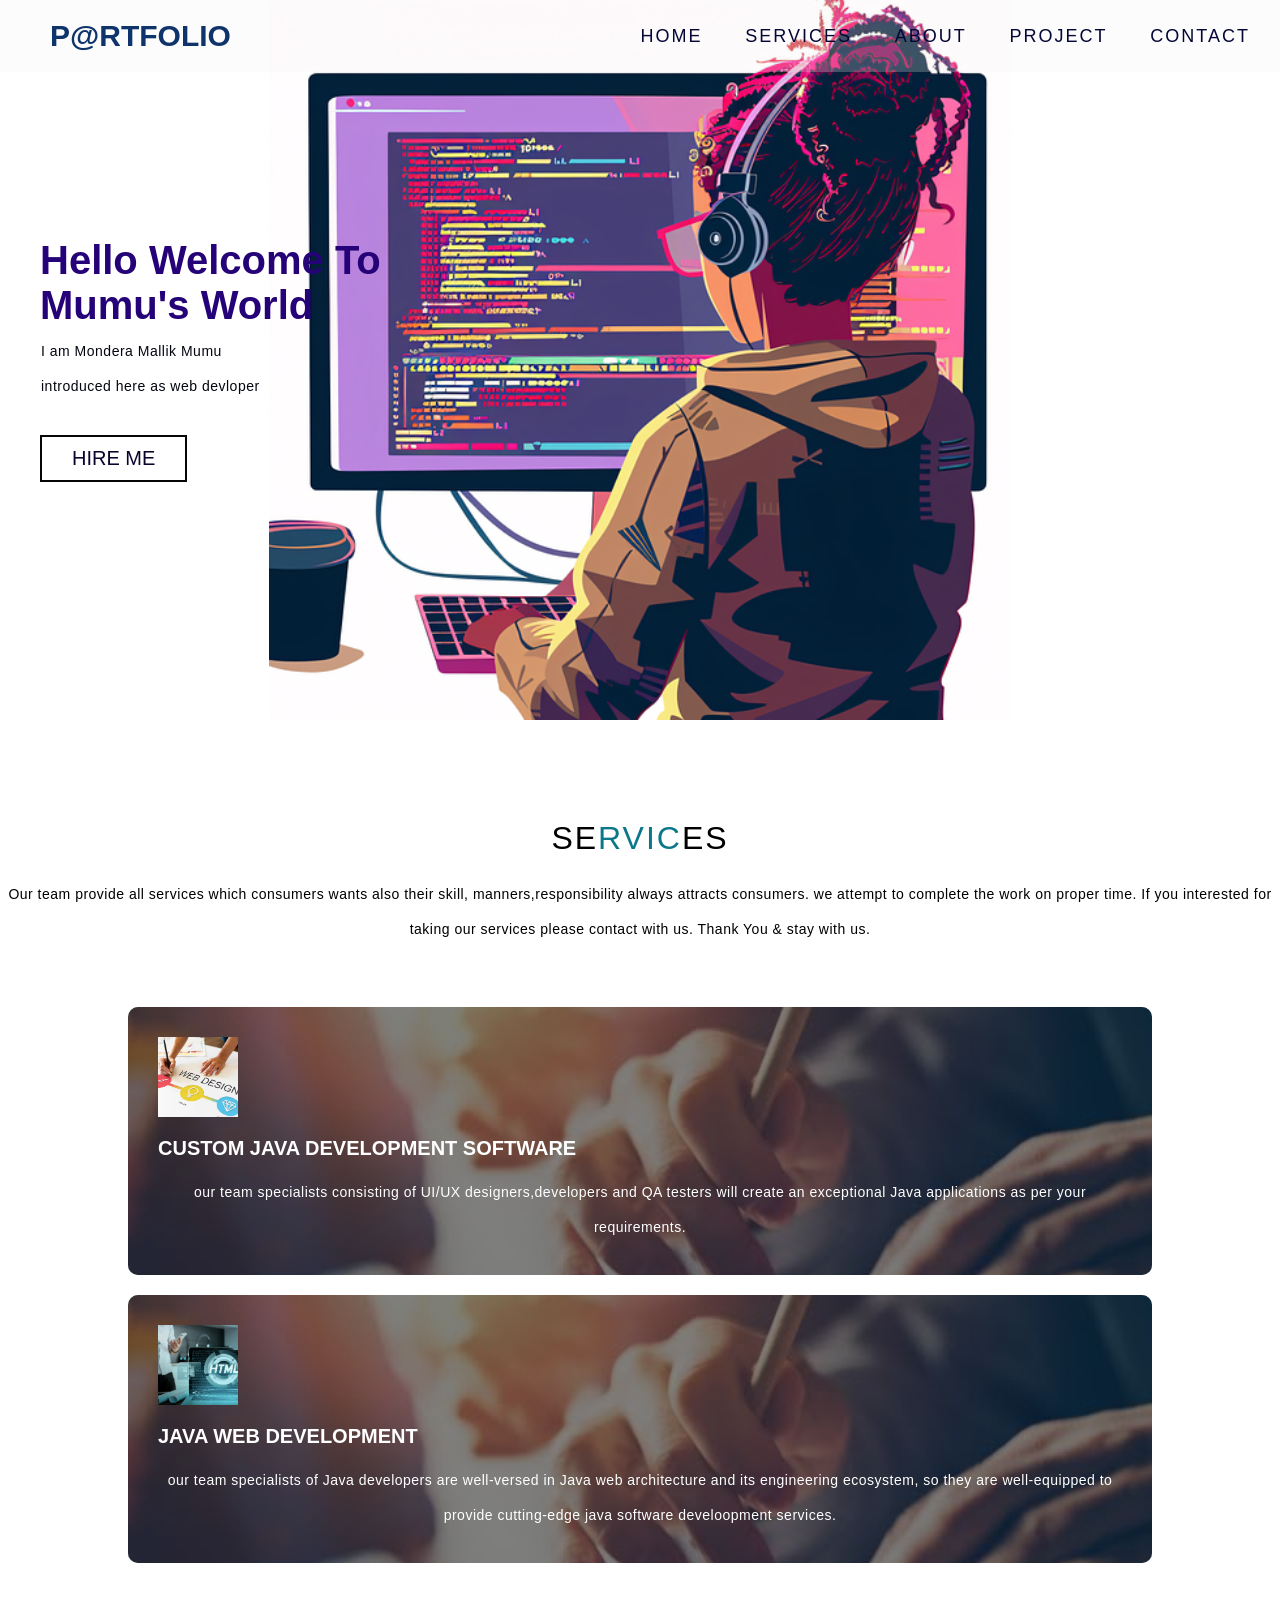
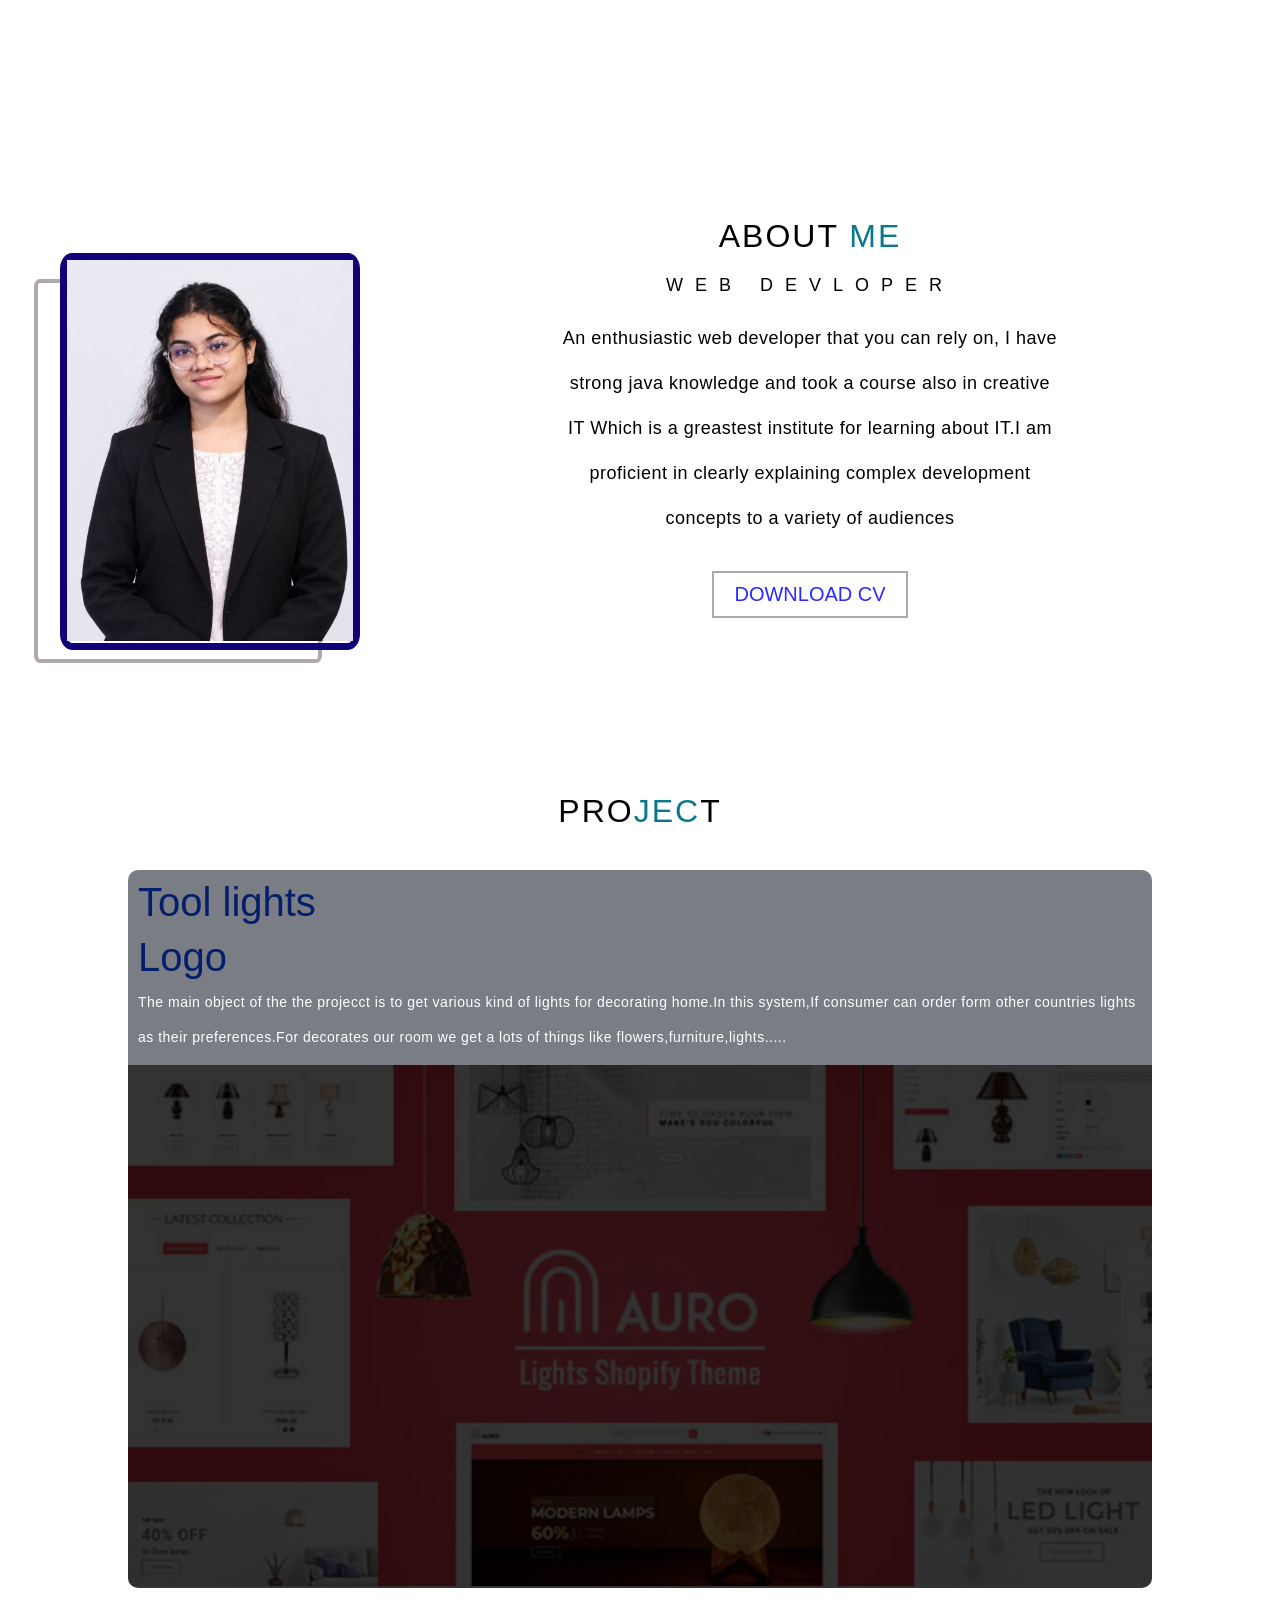
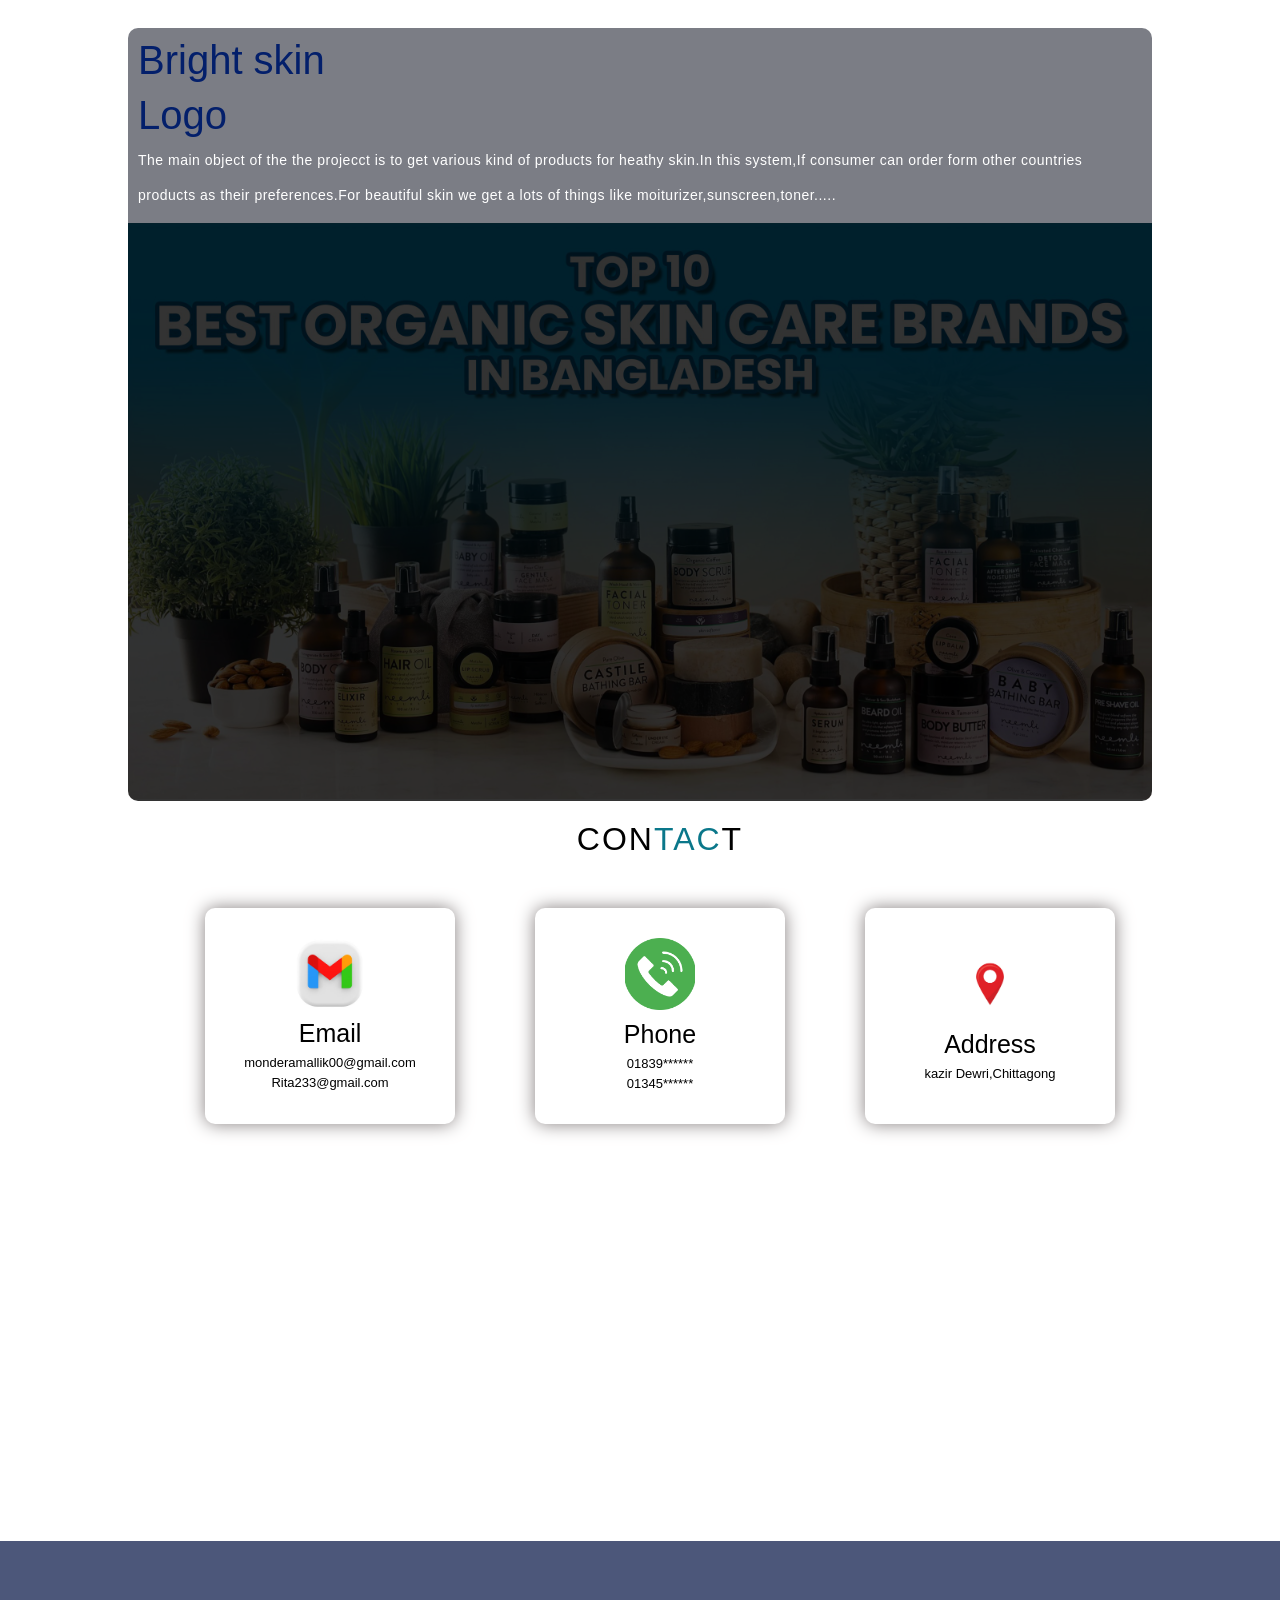
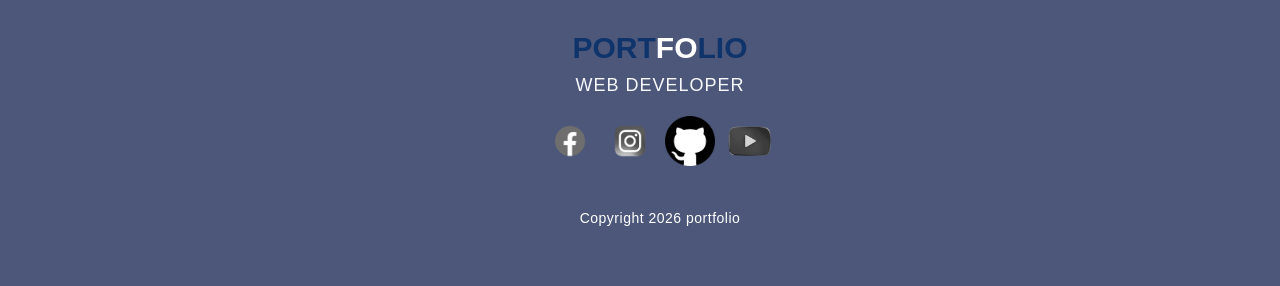
<file: index.html>
<!DOCTYPE html>
<html lang="en">
<head>
    <meta charset="UTF-8">
    <meta name="viewport" content="width=device-width, initial-scale=1.0">
    <title> Personal Portfolio </title>
    <link rel="stylesheet" href="style.css">
</head>
<body>

     <section id="header">
        <div class="header container">
           <div class="nav-bar">
             <div class="brand">
               <a href="#">
                <h1><span>P@RTFOLIO</span></h1>
               </a>
             </div>
             <div class="nav-list">
                <div class="hamb">
                    <div class="bar"></div>
                </div>
                 <ul>
                    <li><a href="#home" data-after="Home">Home</a></li>
                    <li><a href="#Services" data-after="Services">Services</a></li>
                    <li><a href="#About" data-after="About">About</a></li>
                    <li><a href="#Project" data-after="Project">Project</a></li>
                    <li><a href="#contact" data-after="Contact">Contact</a></li>
                 </ul>
             </div>
           </div>
        </div>
     </section>   




    <section id="one">
    <div class="one container">
        <div>

             <h1>  Hello Welcome To <span></span></h1>
             <h1> Mumu's World <span></span></h1>
            <p>I am Mondera Mallik Mumu </br> introduced here as web devloper</p>
              <a href="#" type="button" class="buttonone">Hire Me</a>
        </div>

    </div>
</section>


<section id="services">

<div class="services container">

      <div class="service-top">

          <h1 class="section-title">SE<span>RVIC</span>ES</h1>
          <P>Our team provide all services which consumers wants also their skill,
            manners,responsibility always attracts consumers.
            we attempt to complete the work on proper time.
            If you interested for taking our services please contact with us.
            Thank You & stay with us.</P>
      </div>

     <div class="service-bottom">

            <div class="service-item">


               <div class="icon"><img src="./image/p1.avif"/></div>

                   <h2> custom java development software </h2>

                   <p>our team specialists consisting of UI/UX designers,developers and QA testers
                     will create an exceptional Java applications as per your requirements.</p>

            </div>
              <div class="service-item">


               <div class="icon"><img src="./image/p2.webp"/></div>

                   <h2>Java Web Development</h2>

                   <p>our team specialists of Java developers are well-versed in Java web architecture and its engineering ecosystem,
                    so they are well-equipped to provide cutting-edge java software develoopment services.</p>

            </div>


     </div>



</div>
</section>


<section id="about">

    <div class="about container">
        
      <div class="col-left">

          <div class="about-img">
             <img src="./image/me.jpg"/>
          </div>

      </div>
       

          <div class="col-right">

           <h1 class="section-title">ABOUT <span>ME</span></h1>

             <h2>WEB DEVLOPER</h2>
             <p>An enthusiastic web developer that you can rely on, I have strong java knowledge and took a course also in creative IT Which is a greastest institute for learning about IT.I am proficient in clearly explaining complex development concepts to a variety of audiences</p>
              <a href="" class="buttonone">Download CV</a>
          </div>

    </div>

</section>

<section id="projects">

     <div class="project-container">

          <div class="project-header">

             <h1 class="section-title">PRO<span>JEC</span>T</h1>

          </div>

          <div class="all-projects">
                    <div class="project-items">
                         <div class="project-info">
                              <h1>Tool lights</h1>
                              <h2>Logo</h2>
                              <p>The main object of the the projecct is to 
                                get various kind of lights for decorating home.In this system,If consumer can order form 
                                other countries lights as their preferences.For decorates our room we get a lots of things
                             like flowers,furniture,lights.....</p>
                         </div>

                     <div class="project-img">
                            <img src="./image/project 3.jpg"/>
                     </div>
                    </div>

                     <div class="project-items">
                         <div class="project-info">
                              <h1>Bright skin</h1>
                              <h2>Logo</h2>
                              <p>The main object of the the projecct is to 
                                get various kind of products for heathy skin.In this system,If consumer can order form 
                                other countries products as their preferences.For beautiful skin  we get a lots of things
                             like moiturizer,sunscreen,toner.....</p>
                         </div>

                     <div class="project-img">
                            <img src="./image/project-2.jpg"/>
                     </div>
                    </div>
          </div>
     </div>

</section>




<section id="contact">
   <div class="contact container">
       <div>
           <h1 class="section-title">CON<span>TAC</span>T</h1>
       </div>
       <div class="contact-items">
             <div class="contact-item">
                <div class="icon"><img src="./image/gmail.jpg"/></div>
                       <div class="contact-info">
                         <h1>Email</h1>
                         <h2>monderamallik00@gmail.com</h2>
                         <h2>Rita233@gmail.com</h2>
                       </div>
                </div>
                <div class="contact-item">
                  <div class="icon"> <img src="./image/phone.png"/> </div>
                    <div class="contact-info">
                        <h1>Phone</h1>
                        <h2>01839******</h2>
                        <h2>01345******</h2>
                    </div>
                </div>
                <div class="contact-item">
                  <div class="icon"> <img src="./image/location.avif"/> </div>
                    <div class="contact-info">
                        <h1>Address</h1>
                        <h2>kazir Dewri,Chittagong </h2>                        
                    </div>
                </div>
       </div>
   </div>
</section>


<section id="footer">

<div class="footer container">

<div class="brand">
<h1><span>Port</span>fo<span>lio</span></h1>
</div>
<h2>WEB DEVELOPER</h2>
<div class="social-icon">
<div class="social-item">
<a href="#"><img src="./image/footer 1 icon.webp"/></a>
</div>
<div class="social-item">
<a href="#"><img src="./image/f3.webp"/></a>
</div>
<div class="social-item">
<a href="#"><img src="./image/g1.webp"/></a>
</div>
<div class="social-item">
<a href="#"><img src="./image/f1.png"/></a>
</div>
</div>
<p>Copyright 2026 portfolio</p>
</div>

</section>

</body>
</html>
</file>
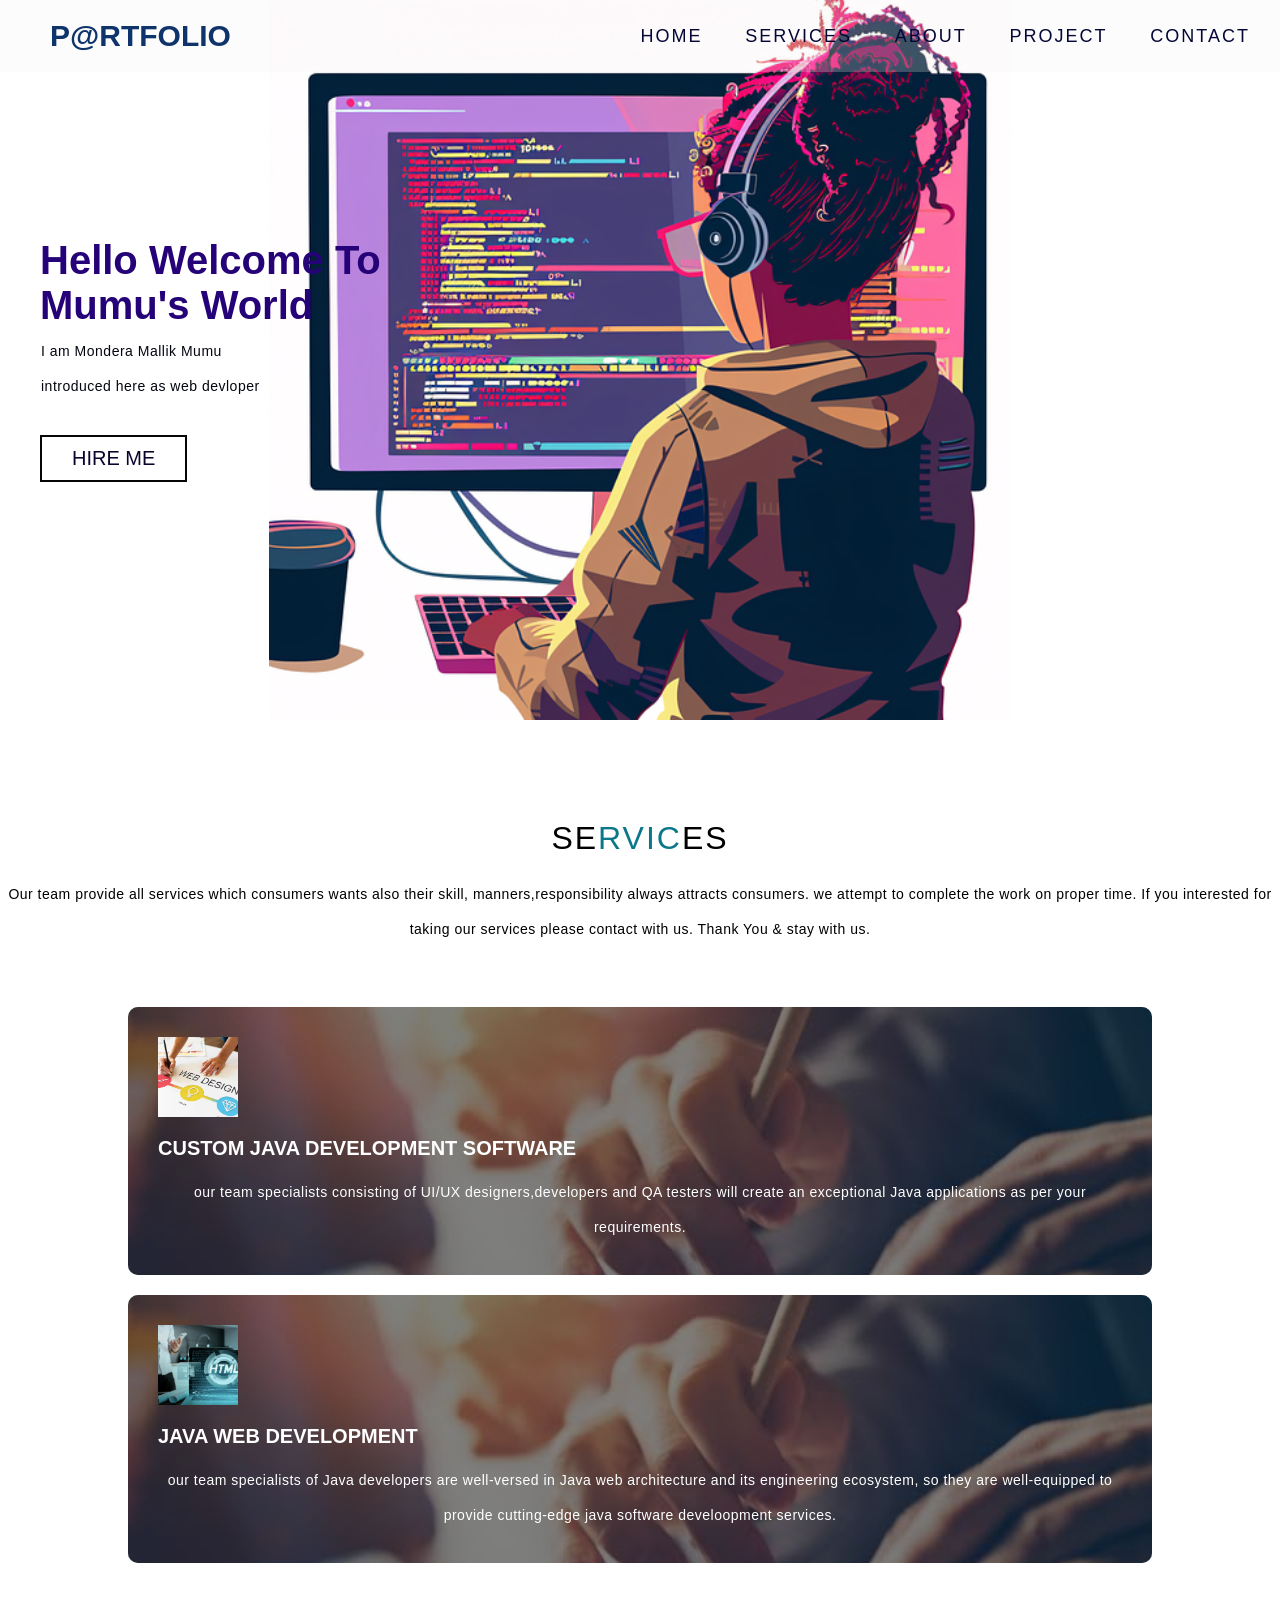
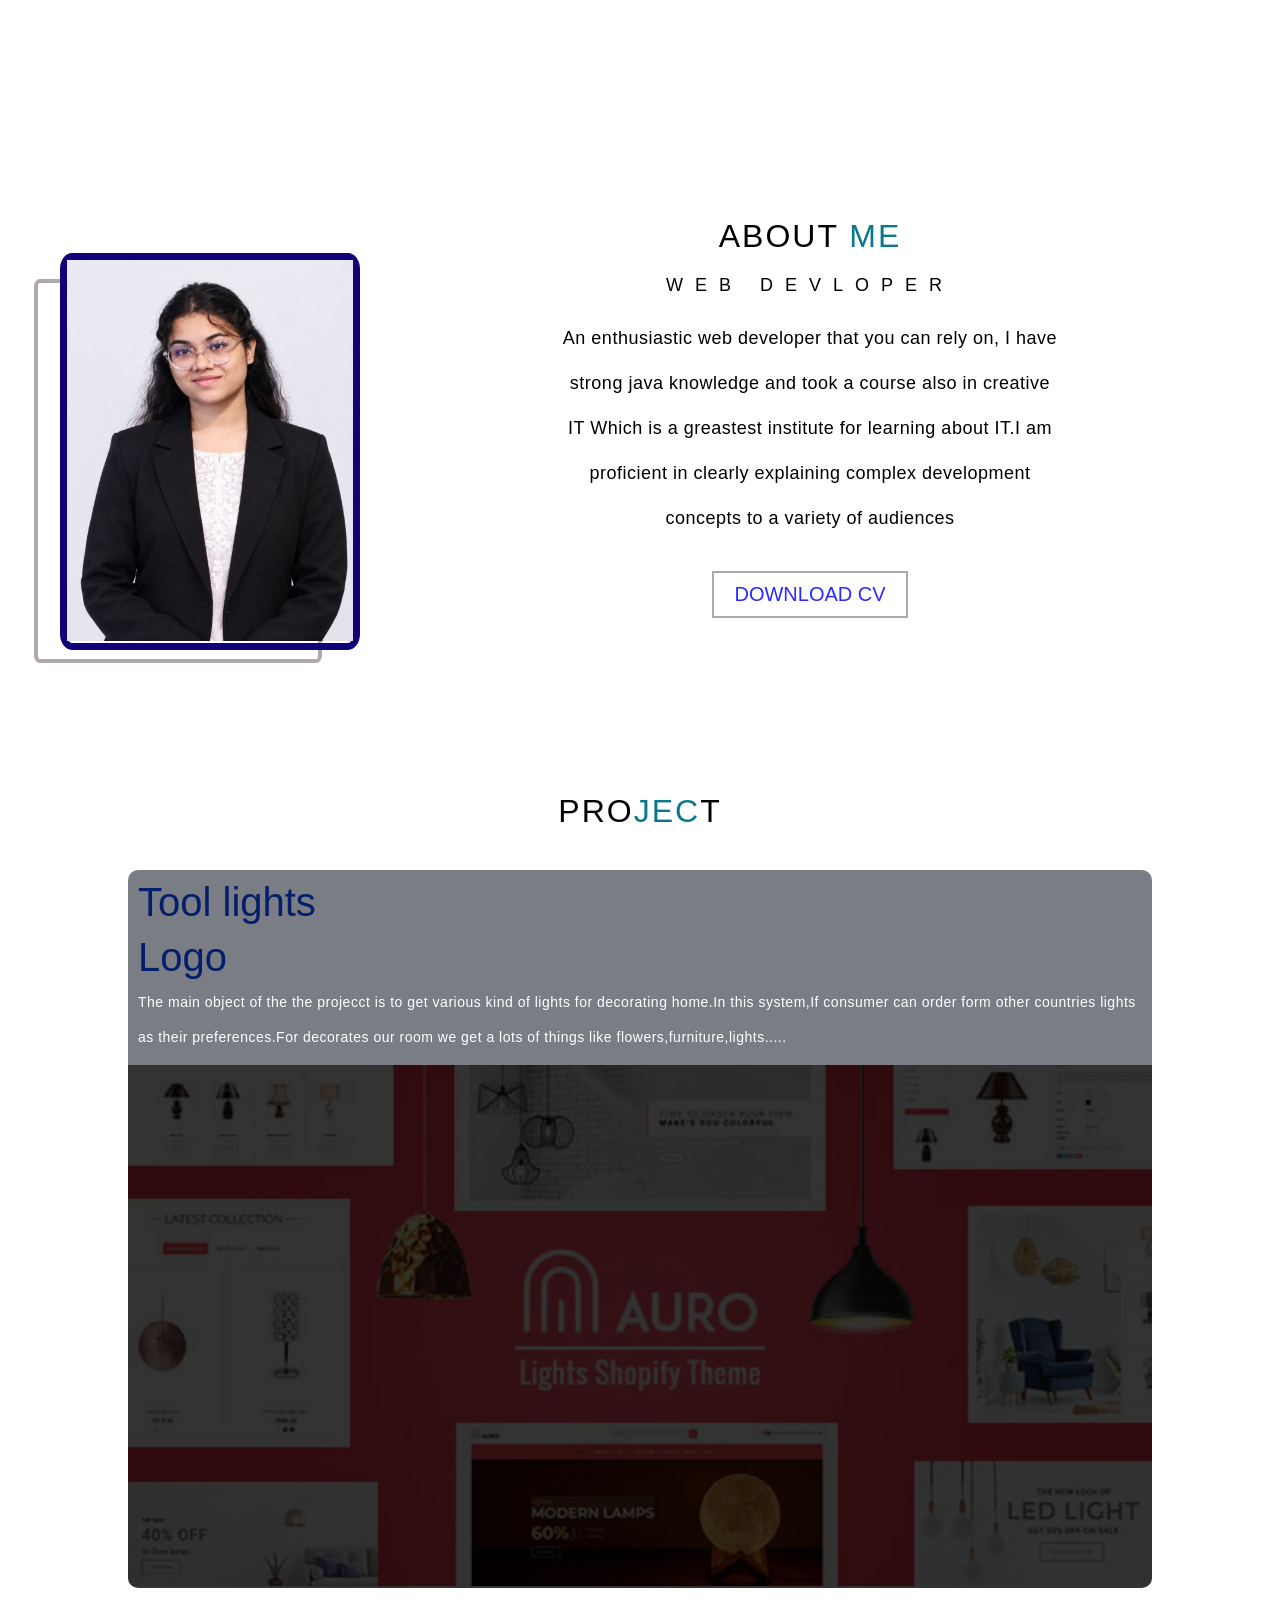
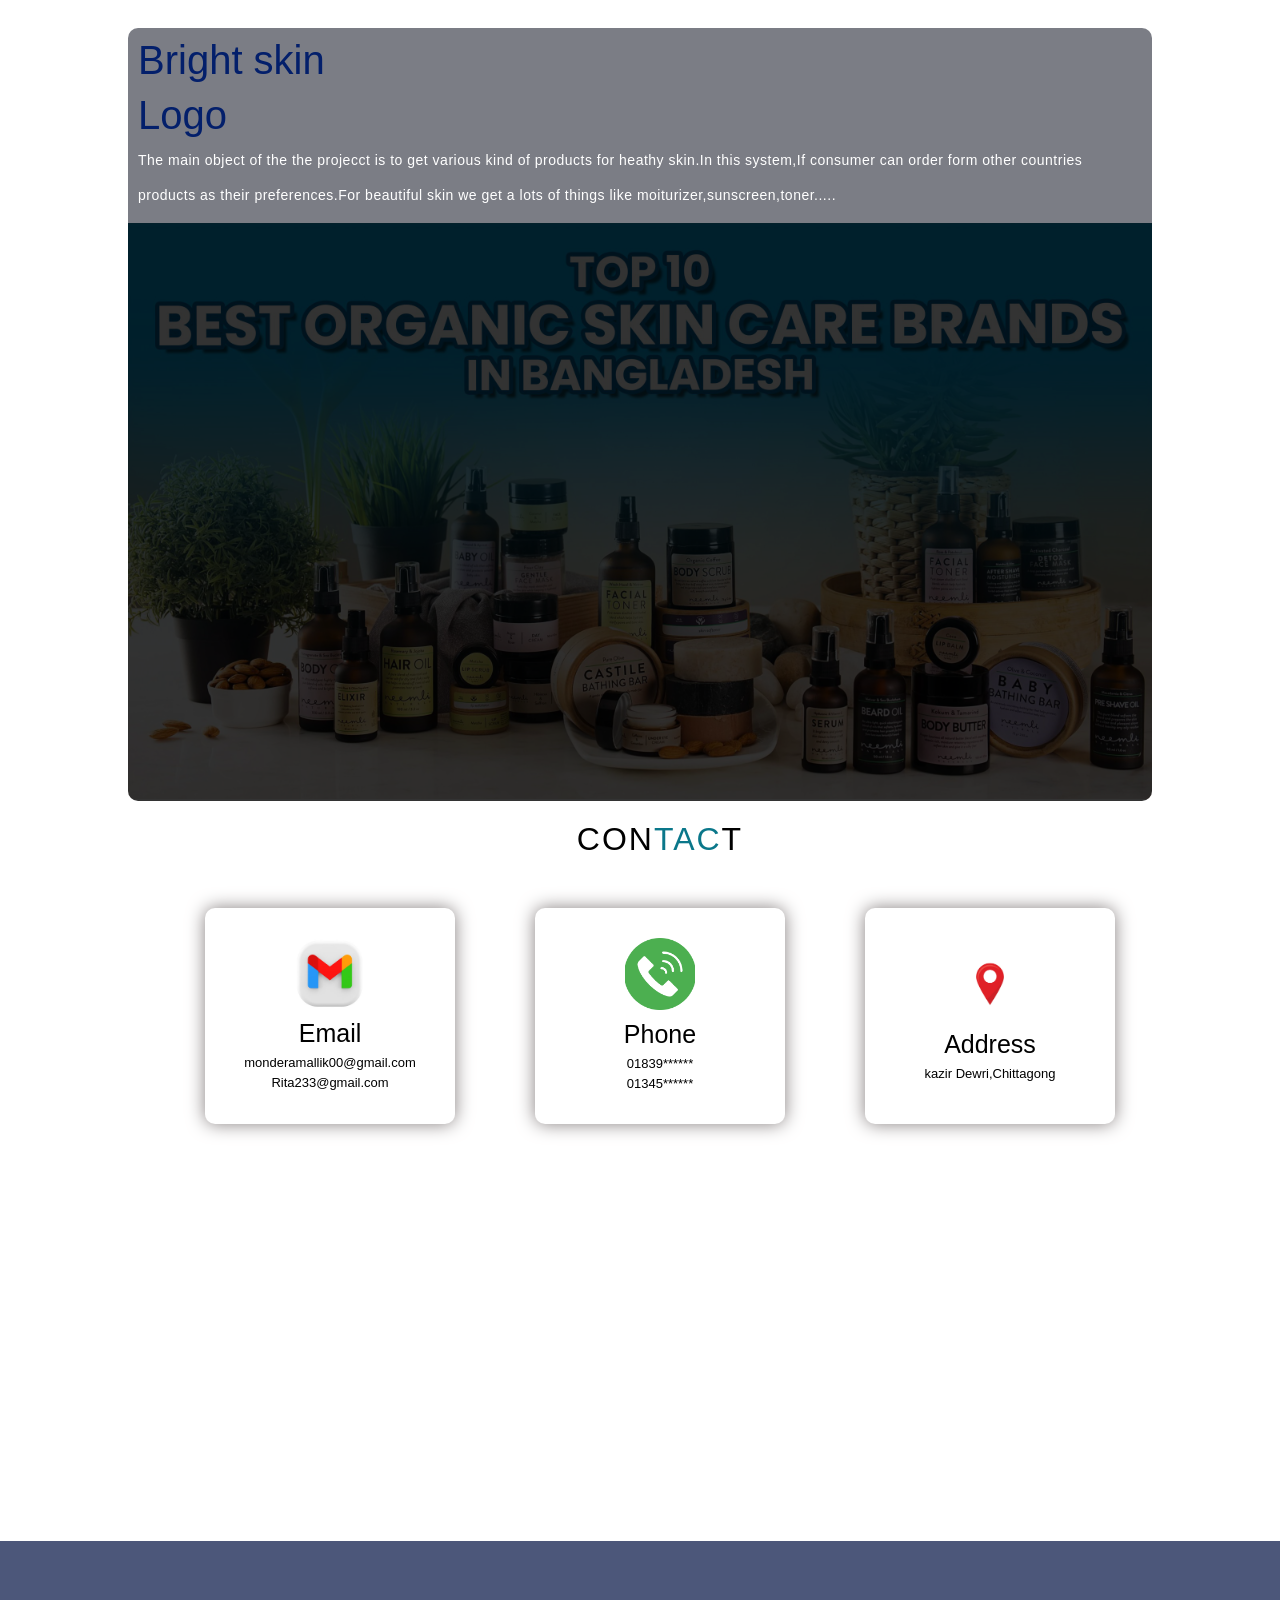
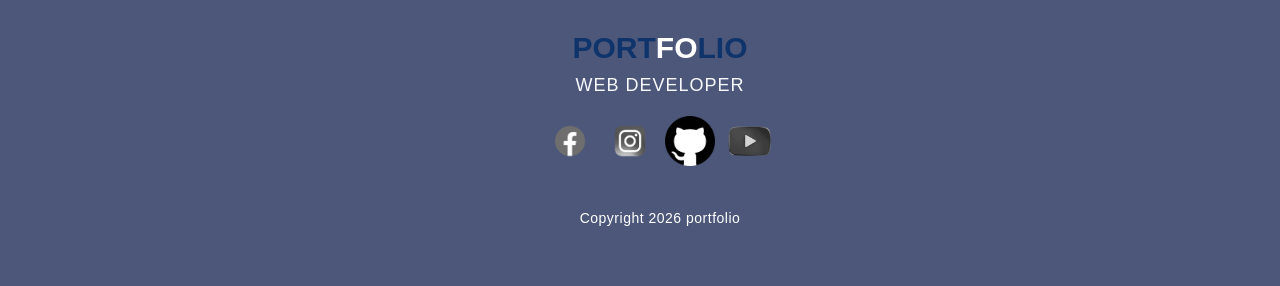
<file: mumu.html>
<!DOCTYPE html>
<html lang="en">
<head>
    <meta charset="UTF-8">
    <meta name="viewport" content="width=device-width, initial-scale=1.0">
    <title> Personal Portfolio </title>
    <link rel="stylesheet" href="style.css">
</head>
<body>

     <section id="header">
        <div class="header container">
           <div class="nav-bar">
             <div class="brand">
               <a href="#">
                <h1><span>P@RTFOLIO</span></h1>
               </a>
             </div>
             <div class="nav-list">
                <div class="hamb">
                    <div class="bar"></div>
                </div>
                 <ul>
                    <li><a href="#home" data-after="Home">Home</a></li>
                    <li><a href="#Services" data-after="Services">Services</a></li>
                    <li><a href="#About" data-after="About">About</a></li>
                    <li><a href="#Project" data-after="Project">Project</a></li>
                    <li><a href="#contact" data-after="Contact">Contact</a></li>
                 </ul>
             </div>
           </div>
        </div>
     </section>   




    <section id="one">
    <div class="one container">
        <div>

             <h1>  Hello Welcome To <span></span></h1>
             <h1> Mumu's World <span></span></h1>
            <p>I am Mondera Mallik Mumu </br> introduced here as web devloper</p>
              <a href="#" type="button" class="buttonone">Hire Me</a>
        </div>

    </div>
</section>


<section id="services">

<div class="services container">

      <div class="service-top">

          <h1 class="section-title">SE<span>RVIC</span>ES</h1>
          <P>Our team provide all services which consumers wants also their skill,
            manners,responsibility always attracts consumers.
            we attempt to complete the work on proper time.
            If you interested for taking our services please contact with us.
            Thank You & stay with us.</P>
      </div>

     <div class="service-bottom">

            <div class="service-item">


               <div class="icon"><img src="./image/p1.avif"/></div>

                   <h2> custom java development software </h2>

                   <p>our team specialists consisting of UI/UX designers,developers and QA testers
                     will create an exceptional Java applications as per your requirements.</p>

            </div>
              <div class="service-item">


               <div class="icon"><img src="./image/p2.webp"/></div>

                   <h2>Java Web Development</h2>

                   <p>our team specialists of Java developers are well-versed in Java web architecture and its engineering ecosystem,
                    so they are well-equipped to provide cutting-edge java software develoopment services.</p>

            </div>


     </div>



</div>
</section>


<section id="about">

    <div class="about container">
        
      <div class="col-left">

          <div class="about-img">
             <img src="./image/me.jpg"/>
          </div>

      </div>
       

          <div class="col-right">

           <h1 class="section-title">ABOUT <span>ME</span></h1>

             <h2>WEB DEVLOPER</h2>
             <p>An enthusiastic web developer that you can rely on, I have strong java knowledge and took a course also in creative IT Which is a greastest institute for learning about IT.I am proficient in clearly explaining complex development concepts to a variety of audiences</p>
              <a href="" class="buttonone">Download CV</a>
          </div>

    </div>

</section>

<section id="projects">

     <div class="project-container">

          <div class="project-header">

             <h1 class="section-title">PRO<span>JEC</span>T</h1>

          </div>

          <div class="all-projects">
                    <div class="project-items">
                         <div class="project-info">
                              <h1>Tool lights</h1>
                              <h2>Logo</h2>
                              <p>The main object of the the projecct is to 
                                get various kind of lights for decorating home.In this system,If consumer can order form 
                                other countries lights as their preferences.For decorates our room we get a lots of things
                             like flowers,furniture,lights.....</p>
                         </div>

                     <div class="project-img">
                            <img src="./image/project 3.jpg"/>
                     </div>
                    </div>

                     <div class="project-items">
                         <div class="project-info">
                              <h1>Bright skin</h1>
                              <h2>Logo</h2>
                              <p>The main object of the the projecct is to 
                                get various kind of products for heathy skin.In this system,If consumer can order form 
                                other countries products as their preferences.For beautiful skin  we get a lots of things
                             like moiturizer,sunscreen,toner.....</p>
                         </div>

                     <div class="project-img">
                            <img src="./image/project-2.jpg"/>
                     </div>
                    </div>
          </div>
     </div>

</section>




<section id="contact">
   <div class="contact container">
       <div>
           <h1 class="section-title">CON<span>TAC</span>T</h1>
       </div>
       <div class="contact-items">
             <div class="contact-item">
                <div class="icon"><img src="./image/gmail.jpg"/></div>
                       <div class="contact-info">
                         <h1>Email</h1>
                         <h2>monderamallik00@gmail.com</h2>
                         <h2>Rita233@gmail.com</h2>
                       </div>
                </div>
                <div class="contact-item">
                  <div class="icon"> <img src="./image/phone.png"/> </div>
                    <div class="contact-info">
                        <h1>Phone</h1>
                        <h2>01839******</h2>
                        <h2>01345******</h2>
                    </div>
                </div>
                <div class="contact-item">
                  <div class="icon"> <img src="./image/location.avif"/> </div>
                    <div class="contact-info">
                        <h1>Address</h1>
                        <h2>kazir Dewri,Chittagong </h2>                        
                    </div>
                </div>
       </div>
   </div>
</section>


<section id="footer">

<div class="footer container">

<div class="brand">
<h1><span>Port</span>fo<span>lio</span></h1>
</div>
<h2>WEB DEVELOPER</h2>
<div class="social-icon">
<div class="social-item">
<a href="#"><img src="./image/footer 1 icon.webp"/></a>
</div>
<div class="social-item">
<a href="#"><img src="./image/f3.webp"/></a>
</div>
<div class="social-item">
<a href="#"><img src="./image/g1.webp"/></a>
</div>
<div class="social-item">
<a href="#"><img src="./image/f1.png"/></a>
</div>
</div>
<p>Copyright 2026 portfolio</p>
</div>

</section>

</body>
</html>
</file>
<file: style.css>
@import url('https://fonts.googleapis.com/css2?family=Montserrat:ital,wght@0,100..900;1,100..900&display=swap');


*{

    padding: 0;
    margin: 0;
    box-sizing: border-box;
}

html{
font-size: 10px;
font-family: 'Monserrat', sans-serif;

}

a{
text-decoration: none;
}

.container {

   min-height: 80vh;
   width: 100%;
   display: flex;
   align-items: center;
   justify-content: flex-start;
   padding-left: 40px;

}

p{
color: black;
font-size: 1.4rem;
margin-top: 5px;
line-height: 2.5;
font-weight: 300px;
letter-spacing: .05rem;

}

img{
height: 100%;
width: 100%;
object-fit: cover;
}



#header{
  position: fixed;
  z-index: 1000;
  left: 0;
  top: 0;
  width: 100%;
  height: auto;

}

#header .header{
min-height: 8vh;
background-color: rgba(245, 242, 242, 0.24);
}
#header .nav-bar{

     display: flex;
     align-items: center;
     justify-content: space-between;
     width: 100%;
     height: 100%;
     max-width: 1300;
     padding: 0 10px;

}

#header .nav-list ul{

list-style: none;
position: absolute;
background-color: rgb(31, 30, 30);
width: 100vw;
height: 100vh;
left: 0;
top: 0;
display: flex;
flex-direction: column;
justify-content: center;
align-items: center;
z-index: 1;
overflow-x: hidden;
}

#header .nav-list ul a{

font-size: 2.5rem;
font-weight: 500;
letter-spacing: .2rem;
text-decoration: none;
color: rgb(4, 7, 54);
text-transform: uppercase;
padding: 20px;
display: block;
}

#header .nav-list ul a::after{

content: attr(data-after);
position: absolute;
top: 50%;
left: 50%;
transform: translate(-50% , -50%) scale(0);
color: rgba(240, 248, 255, 0.021);
font-size: 10rem;
letter-spacing: 50px;
z-index: -1;
transition: .3 ease letter-spacing;
}

#header .nav-list ul li:hover a::after{

transform: translate(-50% , -50%) scale(1);
letter-spacing: initial;
}

#header .hamb{

height: 60px;
width: 60px;
display: inline-block;
border: 3px solid white;
border-radius: 50%;
position: relative;
display: flex;
align-items: center;
justify-content: center;
z-index: 100;
cursor: pointer;
}

#header .hamb .bar{
     
    height: 2px;
    width: 30px;
    position: relative;
    background-color: white;
    z-index: -1;
}
#header .hamb .bar::after,
#header .hamb .bar::before{

      content: '';
      position: absolute;
      height: 100%;
      width: 100%;
      left: 0;
      background-color: white;
      transition: .3s ease;
      transition-property: top, bottom;

}

#header .hamb .bar::after{
top: 8px;
}

#header .hamb .bar::before{
bottom: 8px;
}

#header .hamb{
display: none;
}

#header .nav-list ul{

     position: initial;
     display: block;
     height: auto;
     width: fit-content;
     background: transparent;

}

#header .nav-list ul a:after{
     display: none;
}

#header .nav-list ul li{

    display: inline-block;

}
#header .nav-list ul li a{

font-size: 1.8rem;

}



#one{
background-image: url(./image/MAIN.png);
background-size: contain;
background-repeat: no-repeat;
background-position: center;
}

#one h1{
display: block;
width: fit-content;
font-size: 4rem;
position: relative;
color: rgb(37, 2, 119);
animation: text_reveal .5s ease forwards;
animation: 1.5s ;

}
#one p{

font-size: 1.4rem;
padding: 1px;
color: rgb(3, 6, 15);
}



#one h1:nth-child(1){
    animation-delay: 1.5s;
}
#one h1:nth-child(2){
   animation-delay: 2.5s;
}



#one h1 span{
position: absolute;
top: 0;
left: 0;
height: 100%;
width: 0;
background-color: white;
animation: text_reveal_box 1s ease;
animation-delay: 1s;
}

#one h1:nth-child(1) span{

 animation-delay: 1s;

}
#one h1:nth-child(2) span{

    animation-delay: 2s;
}



.buttonone{

     display: inline-block;
     padding: 10px 30px;
     color: rgb(10, 3, 44);
     background-color: transparent;
     border: 2px solid rgb(7, 5, 5);
     font-size: 2rem;
    text-transform: uppercase;
    letter-spacing: 0,1rem;
    margin-top: 30px;
    transition: 0.3s ease;
    transition-property: background-color, color;
    
}

.buttonone:hover{

color: white;
background-color: black;

}

.brand h1{
font-size: 3rem;
text-transform: uppercase;
color: white;
}

.brand h1 span{
color: rgb(15, 52, 107);

}

#services .services{

    flex-direction: column;
    text-align: center;
    max-width: 1500px;
    margin: 0 auto;
    padding: 100px 0;

}

.section-title{
     font: 8rem;
     font-weight: 300;
     font-size: xx-large;
     color: black;
     margin-bottom: 20px;
     text-transform: uppercase;
     letter-spacing: .2rem;
     text-align: center;
}
.section-title span{
     
    color: rgb(10, 119, 138);
    
}


#services .service-bottom{

display: flex;
align-items: center;
justify-content: center;
flex-wrap: wrap;
margin-top: 50px;
}
#services .service-item{

flex-basis: 80%;
display: flex;
align-items: flex-start;
justify-content: center;
flex-direction: column;
padding: 30px;
border-radius: 10px;
background-image: url(./image/p3.jpg);
background-size: cover;
margin: 10px 5%;
position: relative;
z-index: 1;
overflow: hidden;

}
#services .service-item::after{
content: '';
position: absolute;
left: 0;
top: 0;
height: 100%;
width: 100%;
background-color: black;
opacity: .5;
z-index: -1;
}

#services .service-bottom .icon{
          height: 80px;
          width: 80px;
          margin-bottom: 20px;
          
}

#services .service-item h2{
font-size: 2rem;
color: white;
margin-bottom: 10px;
text-transform: uppercase;
}


#services .service-item p{

    color: white;
}


#about .about{
    
    flex-direction: row;
    text-align: center;
    max-width: 1200px;
    margin: 0 auto;
    gap: 250px;
    padding: 100px 20px;

}

#about .col-left{
   width: 250px;
   height: 360px;

}

#about .col-right{
width: 500px;

}

#about .col-right h2{

font-size: 1.8rem;
font-weight: 500;
letter-spacing: 1.2rem;
margin-bottom: 20px;
margin-top: 10px;
}


#about .col-right p{

margin-bottom: 0px;
font-size: 18px;

}

#about .col-right .buttonone{

color: rgb(42, 42, 255);
margin-bottom: 30px;
border-color: rgb(173, 169, 169);
padding: 10px 20px;
font-size: 2rem;

}
#about .col-left .about-img{
display: block;
 height: auto;
 width: 120%;
 max-width: 786px;
 position: relative;
 border: 7px solid rgb(18, 2, 121);
 border-radius: 4%;

}

#about .col-left .about-img::after{
    content: '';
    position: absolute;
    left: -33px;
    top: 19px;
    height: 98%;
    width: 98%;
    border: 4px solid rgb(175, 169, 169);
    z-index: -1;
    border-radius: 2%;
}

#projects .projects{

flex-direction: column;
max-width: 1200px;
margin: 0 auto;
padding: 100px 0;

}
#projects .projects-header h1{

margin-bottom: 50px;
}

#projects .all-projects{

display: flex;
align-items: center;
justify-content: center;
flex-direction: column;

}

#projects .project-items{

display: flex;
align-items: center;
justify-content: center;
flex-direction: column;
width: 80%;
margin: 20px auto;
overflow: hidden;
border-radius: 10px;

}
#projects .project-info{

padding: 10px;
flex-direction: 50%;
height: 100%;
display: flex;
align-items: flex-start;
flex-direction: column;
background-image: linear-gradient(60deg, rgb(123, 125, 133) 0%, rgb(123, 125, 133) 100%);
color: rgb(3, 31, 107);

}


#projects .project-info h1{
font-size: 4rem;
font-weight: 500;
}

#projects .project-info h2{
font-size: 4rem;
font-weight: 500;
margin-top: 10px;
}

#projects .project-info p{
color: white;
}

#projects .project-img{
width: 100%;
height: 100%;
object-fit: cover;
display: block;
overflow: hidden;
position: relative;
}

#projects .project-img::after{
content: '';
position: absolute;
left: 0;
top: 0;
height: 100%;
width: 100%;
background-color: black;
opacity: .8;

}

#projects .project-items:hover .project-img img{
transform: scale(1.1);
}
#projects .project-img img{

transition: .3s ease transform;

}

#contact .contact{
    
    flex-direction: column;
    max-width: 1200px ;
    margin: 0 auto;

}

#contact .contact-items{
display: flex;
justify-content: space-between;
align-items: stretch;
flex-direction: row;
gap: 20px;


}
#contact .contact-item{

width: 250px;
padding: 20px;
text-align: center;
border-radius: 10px;
padding: 30px;
margin: 30px;
display: flex;
justify-content: center;
align-items: center;
flex-direction: column;
box-shadow:0px 0px 18px 0 rgb(134, 127, 127);
transition: .3s ease box-shadow;
}

#contact .contact-item:hover{

    box-shadow: 0px 0px 5px 0 rgb(134, 127, 127);
}



#contact .icon{
  width: 70px;
  margin: 0 auto;
  margin-bottom: 10px;

}

#contact .contact-info h1{

font-size: 2.5rem;
font-weight: 500;
margin-bottom: 5px;

}

#contact .contact-info h2{

font-size: 1.3rem;
line-height: 2rem;
font-weight: 500;

}

#footer {
background: rgb(76, 87, 122);
width: 100%;
min-height: 200px;
padding: 40px 0;
}

#footer .footer{

min-height: 20px;
flex-direction: column;
padding-top: 50px;
padding-bottom: 10px;
}

#footer h2{

color: rgb(248, 249, 252);
font-size: 1.8rem;
font-weight: 500;
letter-spacing: .1rem;
margin-top: 10px;
margin-bottom: 20px;

}


#footer .social-icon{

display: flex;
margin-bottom: 30px;

}

.social-icon{
background: transparent;
border: none;
box-shadow: none;


}

#footer .social-item{

height: 50px;
width: 50px;
margin: 0 5px;

}


#footer .social-item img{

    filter: grayscale(1);
}
#footer .social-item:hover img{
filter: grayscale(0);
}
#footer p{

color: white;

}

@keyframes text_reveal_box{
   50%{ 
      width: 100%;
      left: 0;
   }

   100%{
    width: 0;
    left: 100%
   }
}

@keyframes text_reveal{
100%{

    color: black;
}
}

@media only screen and (max-width:  786px){
.buttonone{
font-size: 2.5rem;
padding: 20px, 60px;
}
h1.section-title{
    font-size: 4rem;
}
#one h1{
font-size: 5rem;
}

#services .service-bottom .service-item{


flex-besis: 45%;
margin: 2.5%;

}
#projects .project-item{
    flex-direction: row;
}

#projects .project-item:nth-child(even){
flex-direction: row-reverse;
}

#projects .project-item{

height: 400px;
margin: 0;
width: 100%;
border-radius: 0;

}
#projects .all-projects .project-info{

    height: 100%;
}
#projects .all-projects .project-img{
    
    height: 100%;
}
#about .about{

flex-direction: row;
}
#about .col-left{
width: 600px;
height: 400px;
padding-left: 60px;
}
#about .about .col-left .about-img::after{

left: -45px;
top: 34px;
height: 98%;
width: 98%;
border: 10px solid rgb(148, 138, 138);

}

#about .col-right{
text-align: left;
padding: 30px;
}
#about .col-right h1{
text-align: left;
}
#contact .contact{

flex-direction: column;
padding: 100px 0;
align-items: center;
justify-content: center;
min-width: 20vh;
}
#contact .contact-items{

width: 100%;
display: flex;
flex-direction: row;
justify-content: space-evenly;
margin: 0;

}
#contact .contact-item{
width: 30%;
margin: 0;
flex-direction: row;
}

#contact .contact-item .icon{
height: 100px;
width: 100px;
}
#contact.contact-item .icon img{
    object-fit: contain;
}

#contact .contact-item .contact-info{

width: 100%;
text-align: left;
padding-left: 20px;
}

}
</file>
